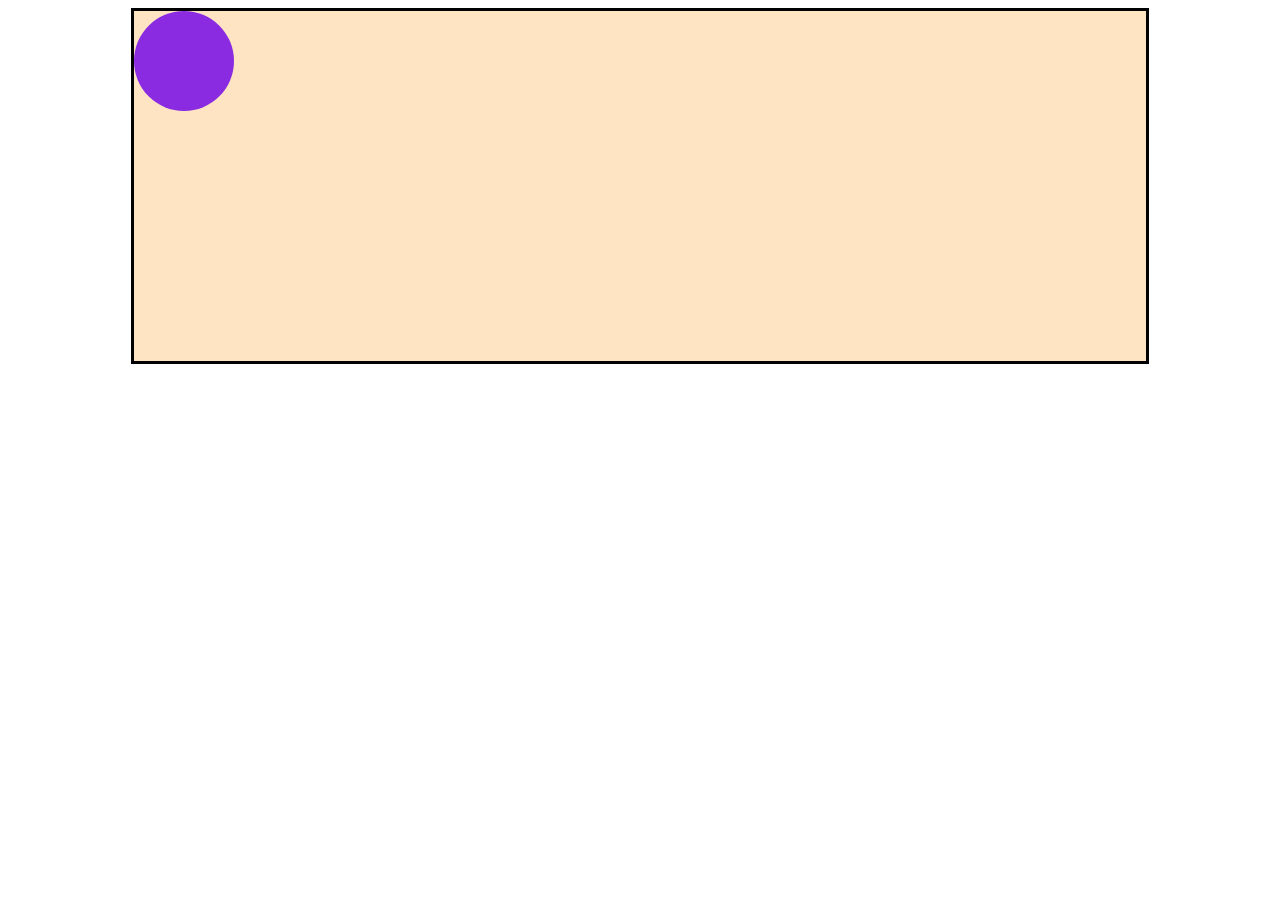
<file: index.html>
<!DOCTYPE html>
<html lang="pt">
<head>
    <meta charset="UTF-8">
    <meta http-equiv="X-UA-Compatible" content="IE=edge">
    <meta name="viewport" content="width=device-width, initial-scale=1.0">
    <title>Bolinha</title>
    <link rel="stylesheet" href="style.css">
</head>
<body>
    <div class="pai">
        <div class="bolinha">

        </div>

    </div>
</body>
</html>
</file>
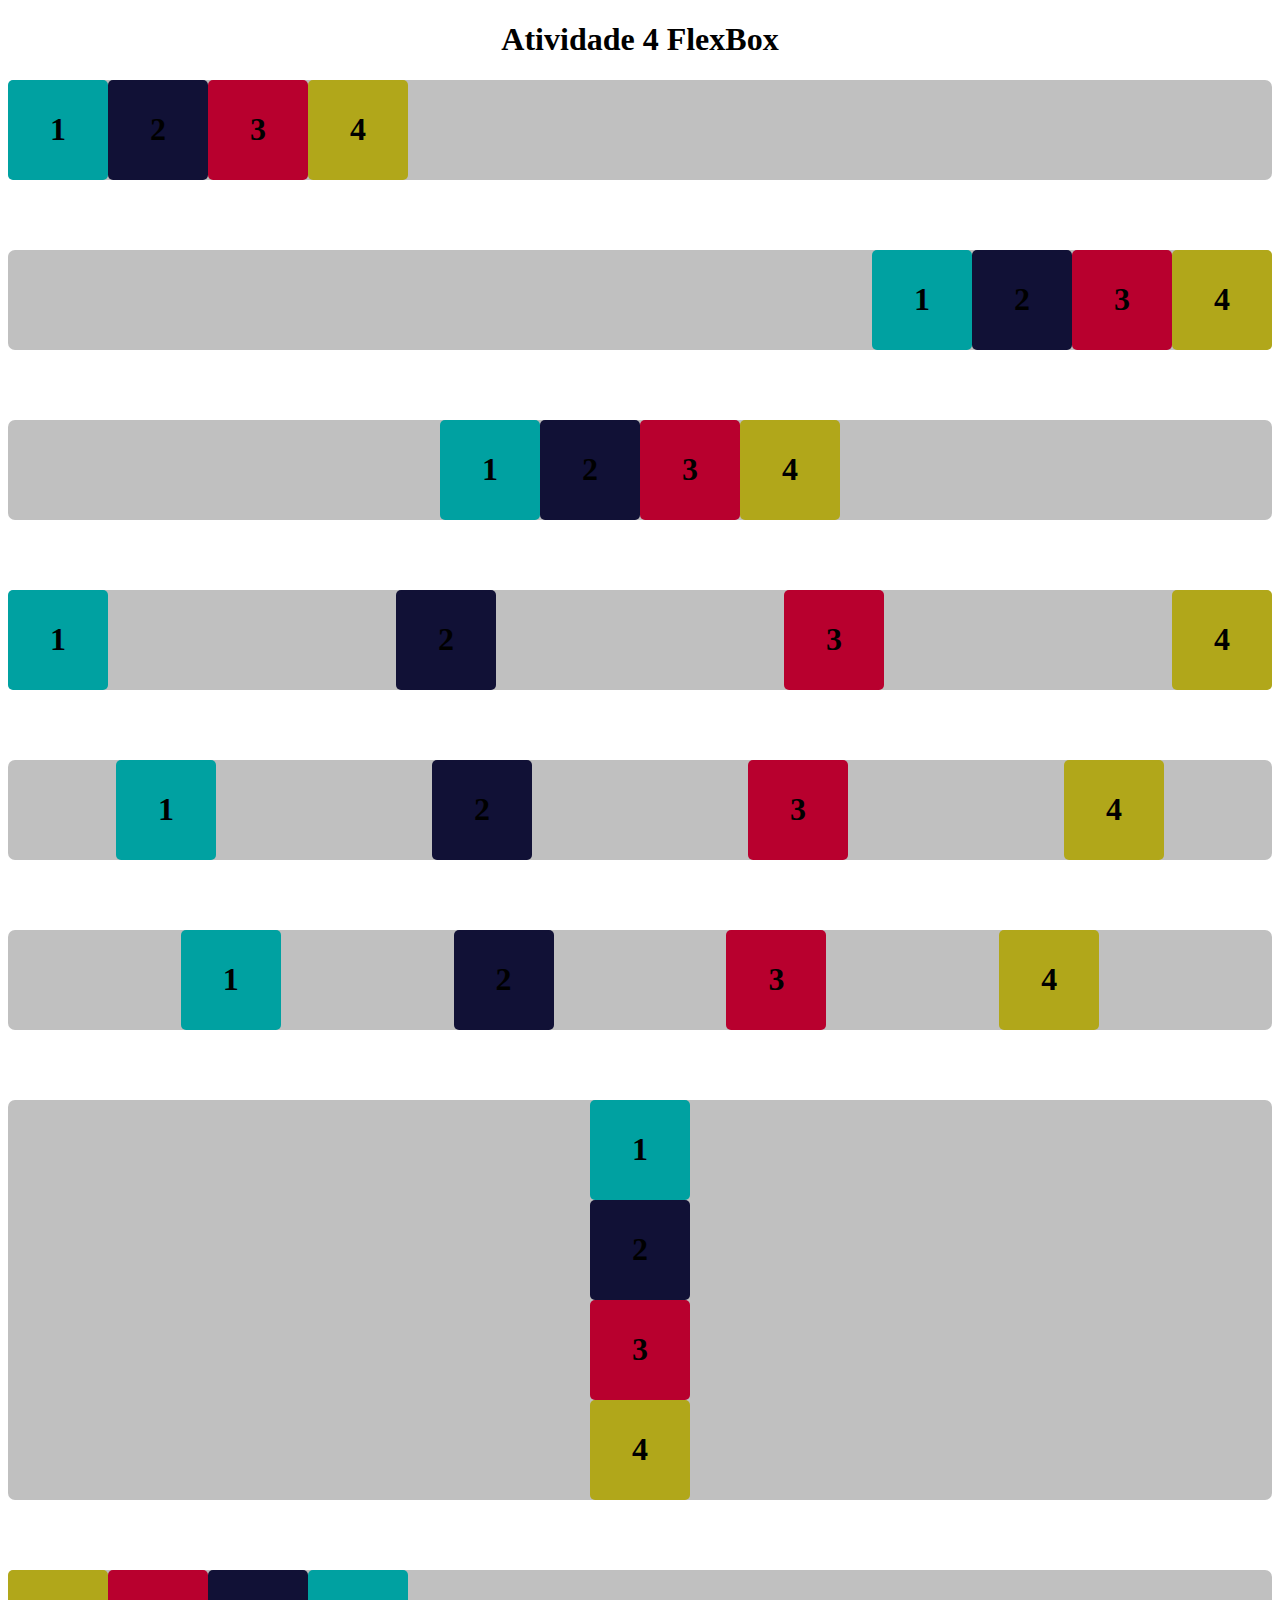
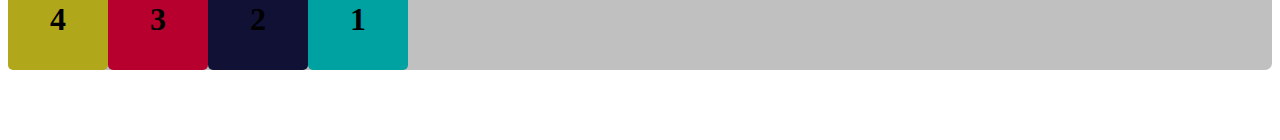
<file: ATIVIDADE_CSS_FLEXBOX/index.html>
<!DOCTYPE html>
<html lang="pt">
<head>
    <meta charset="UTF-8">
    <meta http-equiv="X-UA-Compatible" content="IE=edge">
    <meta name="viewport" content="width=device-width, initial-scale=1.0">
    <title>Atividade CSS</title>
    <link rel="stylesheet" href="style.css">
</head>
<body>
    <h1 class="titulo">Atividade 4 FlexBox</h1>
    
    <div class="base container1">
        <div class="flex box1"><h1>1</h1></div>
        <div class="flex box2"><h1>2</h1></div>
        <div class="flex box3"><h1>3</h1></div>
        <div class="flex box4"><h1>4</h1></div>
    </div>

    <div class="base container2">
        <div class="flex box1"><h1>1</h1></div>
        <div class="flex box2"><h1>2</h1></div>
        <div class="flex box3"><h1>3</h1></div>
        <div class="flex box4"><h1>4</h1></div>
    </div>

    <div class="base container3">
        <div class="flex box1"><h1>1</h1></div>
        <div class="flex box2"><h1>2</h1></div>
        <div class="flex box3"><h1>3</h1></div>
        <div class="flex box4"><h1>4</h1></div>
    </div>

    <div class="base container4">
        <div class="flex box1"><h1>1</h1></div>
        <div class="flex box2"><h1>2</h1></div>
        <div class="flex box3"><h1>3</h1></div>
        <div class="flex box4"><h1>4</h1></div>
    </div>

    <div class="base container5">
        <div class="flex box1"><h1>1</h1></div>
        <div class="flex box2"><h1>2</h1></div>
        <div class="flex box3"><h1>3</h1></div>
        <div class="flex box4"><h1>4</h1></div>
    </div>

    <div class="base container6">
        <div class="flex box1"><h1>1</h1></div>
        <div class="flex box2"><h1>2</h1></div>
        <div class="flex box3"><h1>3</h1></div>
        <div class="flex box4"><h1>4</h1></div>
    </div>

    <div class="base container7">
        <div class="flex box1"><h1>1</h1></div>
        <div class="flex box2"><h1>2</h1></div>
        <div class="flex box3"><h1>3</h1></div>
        <div class="flex box4"><h1>4</h1></div>
    </div>

    <div class="base container8">
        <div class="flex box1"><h1>1</h1></div>
        <div class="flex box2"><h1>2</h1></div>
        <div class="flex box3"><h1>3</h1></div>
        <div class="flex box4"><h1>4</h1></div>
    </div>
</body>
</html>
</file>
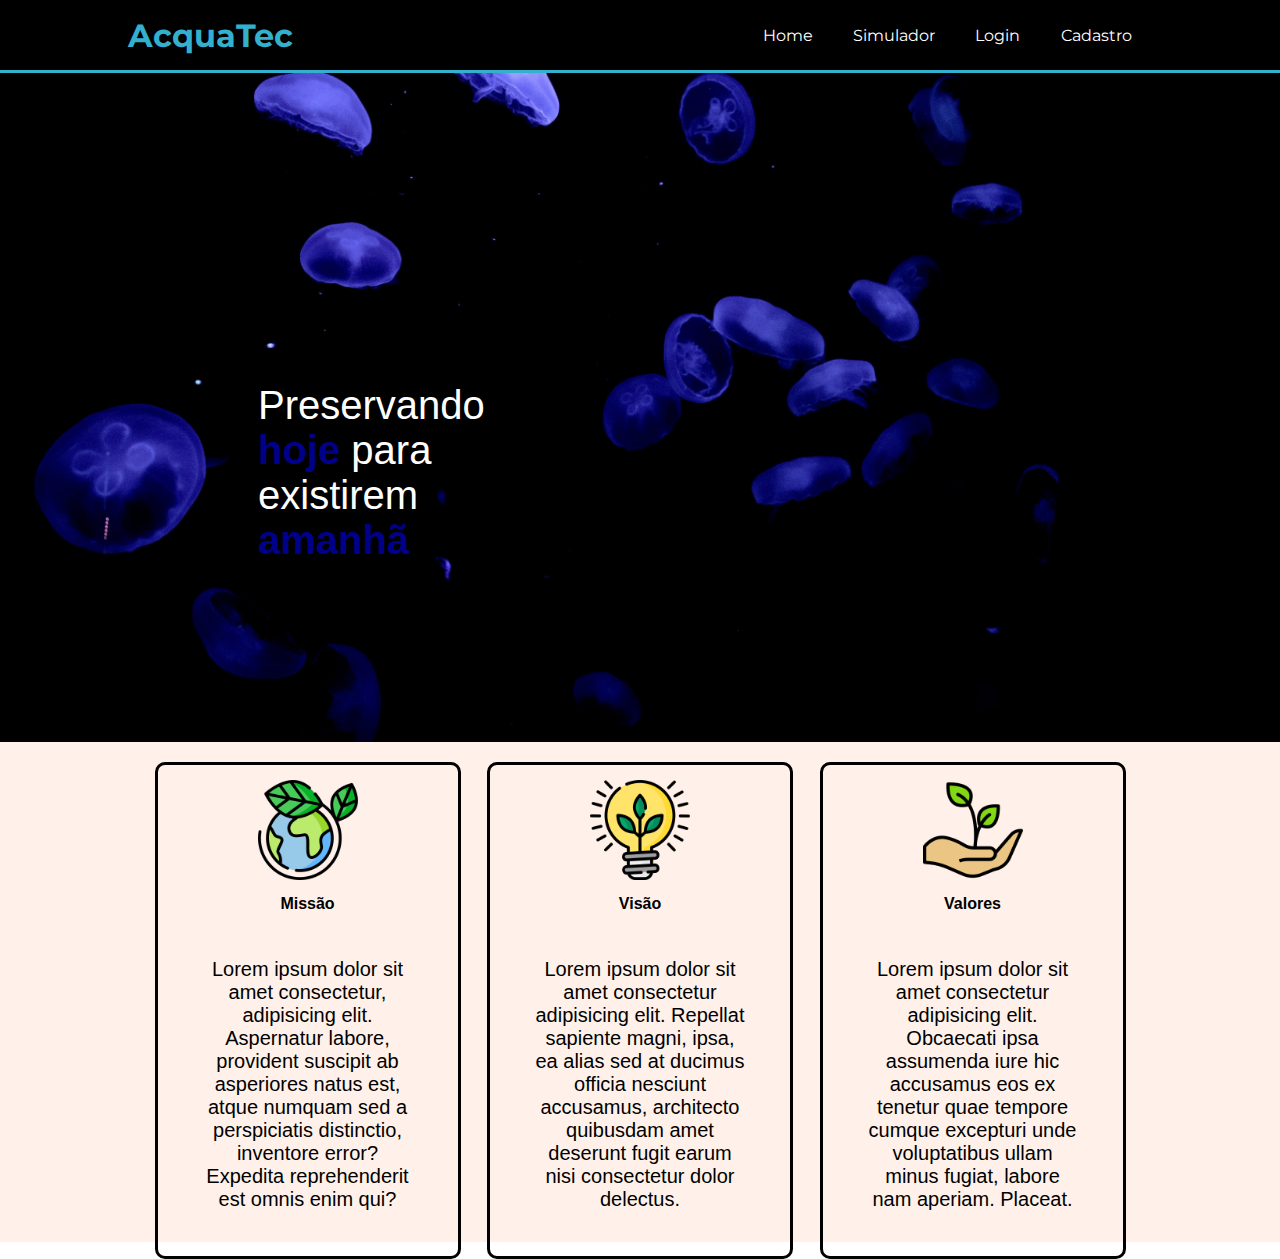
<file: SITE_INSTITUCIONAL/index.html>
<!DOCTYPE html>
<html lang="pt">

<head>
    <meta charset="UTF-8">
    <meta http-equiv="X-UA-Compatible" content="IE=edge">
    <meta name="viewport" content="width=device-width, initial-scale=1.0">
    <title>Home - AcquaTec</title>
    <link rel="stylesheet" href="style.css">
    <link rel="preconnect" href="https://fonts.googleapis.com">
<link rel="preconnect" href="https://fonts.gstatic.com" crossorigin>
<link href="https://fonts.googleapis.com/css2?family=Montserrat:wght@300&display=swap" rel="stylesheet">
</head>

<body>
    <!-- Começo do Header (cabeçalho) -->
    <div class="header">
        <!-- "Suspiro" da página -->
        <div class="container">
            <h1>AcquaTec</h1>
            <!-- Criação da lista -->
            <ul>
                <!-- Itens da lista -->
                <li>
                    Home

                </li>
    
                <li>
                    <a href="https://www.google.com/?&bih=657&biw=1366&hl=pt-BR">
                        Simulador
                    </a>
                </li>
                
                <li>
                    <a href="">
                        Login
                    </a>
                </li>
                
                <li>
                    <a href="">
                        Cadastro
                    </a>
                </li>
            </ul>
        </div>
    </div>
    <!-- Fim do Header -->

    <!-- Começo do Banner -->
    <div class="banner">
        <div class="container">
            <p>
                Preservando <span>hoje</span>
                para
                existirem <span>amanhã</span>
            </p>
        </div>
    </div>
    <!-- Fim do banner -->

    <!-- Começo do social -->

    <div class="social">
        <div class="container">
            <div class="card">
                <img src="img/planet-earth_color.png" alt="Planeta - Missão">
                <h4>Missão</h4>
                <p>Lorem ipsum dolor sit amet consectetur, adipisicing elit. Aspernatur labore, provident suscipit ab asperiores natus est, atque numquam sed a perspiciatis distinctio, inventore error? Expedita reprehenderit est omnis enim qui?</p>
            </div>

            <div class="card">
                <img src="img/lightbulb_color.png" alt="Lâmpada - Visão">
                <h4>Visão</h4>
                <p>Lorem ipsum dolor sit amet consectetur adipisicing elit. Repellat sapiente magni, ipsa, ea alias sed at ducimus officia nesciunt accusamus, architecto quibusdam amet deserunt fugit earum nisi consectetur dolor delectus.</p>
            </div>

            <div class="card">
                <img src="img/growth_color.png" alt="Mão - Valores">
                <h4>Valores</h4>
                <p>Lorem ipsum dolor sit amet consectetur adipisicing elit. Obcaecati ipsa assumenda iure hic accusamus eos ex tenetur quae tempore cumque excepturi unde voluptatibus ullam minus fugiat, labore nam aperiam. Placeat.</p>
            </div>
        </div>
    </div>
</body>

</html>
</file>
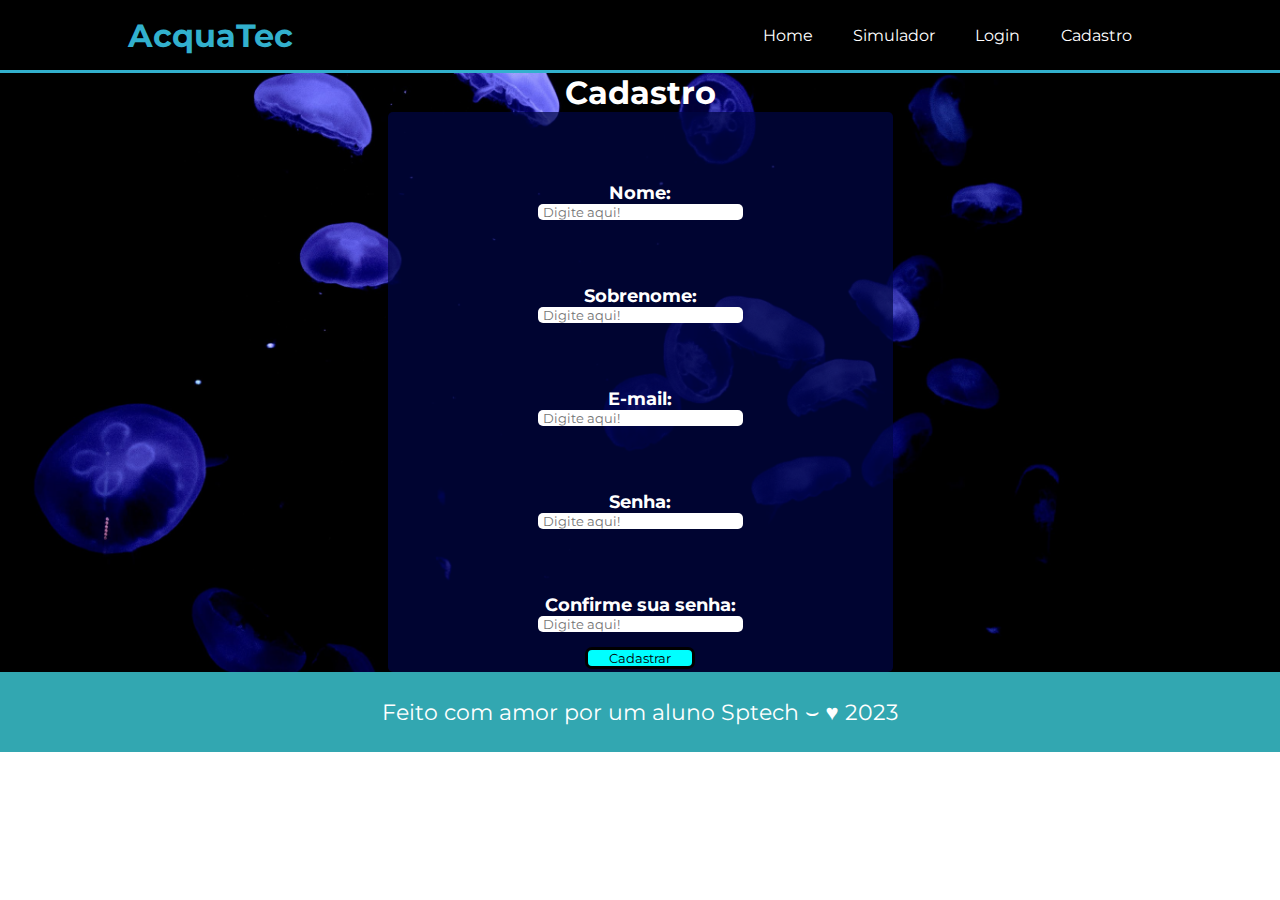
<file: SITE_INSTITUCIONAL/cadastro.html>
<!DOCTYPE html>
<html lang="pt">

<head>
    <meta charset="UTF-8">
    <meta http-equiv="X-UA-Compatible" content="IE=edge">
    <meta name="viewport" content="width=device-width, initial-scale=1.0">
    <title>Cadastro</title>
    <link rel="stylesheet" href="style.css">
    <link rel="stylesheet" href="cadastro.css">
    <link rel="preconnect" href="https://fonts.googleapis.com">
<link rel="preconnect" href="https://fonts.gstatic.com" crossorigin>
<link href="https://fonts.googleapis.com/css2?family=Montserrat:wght@300&display=swap" rel="stylesheet">
</head>

<body>
    <!-- Começo do Header (cabeçalho) -->
    <div class="header">
        <!-- "Suspiro" da página -->
        <div class="container">
            <h1>AcquaTec</h1>
            <!-- Criação da lista -->
            <ul>
                <!-- Itens da lista -->
                <li>
                    <a href="index.html">Home</a>

                </li>
    
                <li>
                    <a href="https://www.google.com/?&bih=657&biw=1366&hl=pt-BR">
                        Simulador
                    </a>
                </li>
                
                <li>
                    <a href="login.html">
                        Login
                    </a>
                </li>
                
                <li>
                    <a href="cadastro.html">
                        Cadastro
                    </a>
                </li>
            </ul>
        </div>
    </div>
    <!-- Fim do Header -->

    <!-- Começo do Banner -->
    <div class="banner">
        <h1 class="textoUsuario">Cadastro</h1>
        <div class="container">
            <div class="form">
           <h1 class="label">Nome:</h1>
           <input type="text" placeholder="Digite aqui!">
           <h1 class="label">Sobrenome:</h1>
           <input type ="text" placeholder="Digite aqui!">
           <h1 class="label">E-mail:</h1>
           <input type ="email" placeholder="Digite aqui!">
           <h1 class="label">Senha:</h1>
           <input type ="password" placeholder="Digite aqui!">
           <h1 class="label">Confirme sua senha:</h1>
           <input type ="password" placeholder="Digite aqui!">
           <button class="button">Cadastrar</button> 
            </div>
        </div>
    </div>
    <!-- Fim do banner -->

    <!-- Começo do social -->

    
    <div class="footer">
        <div class="containerFooter">
            <p>
                Feito com amor por um aluno Sptech &smile; &hearts; 2023
            </p>
        </div>
    </div>
</body>

</html>
</file>
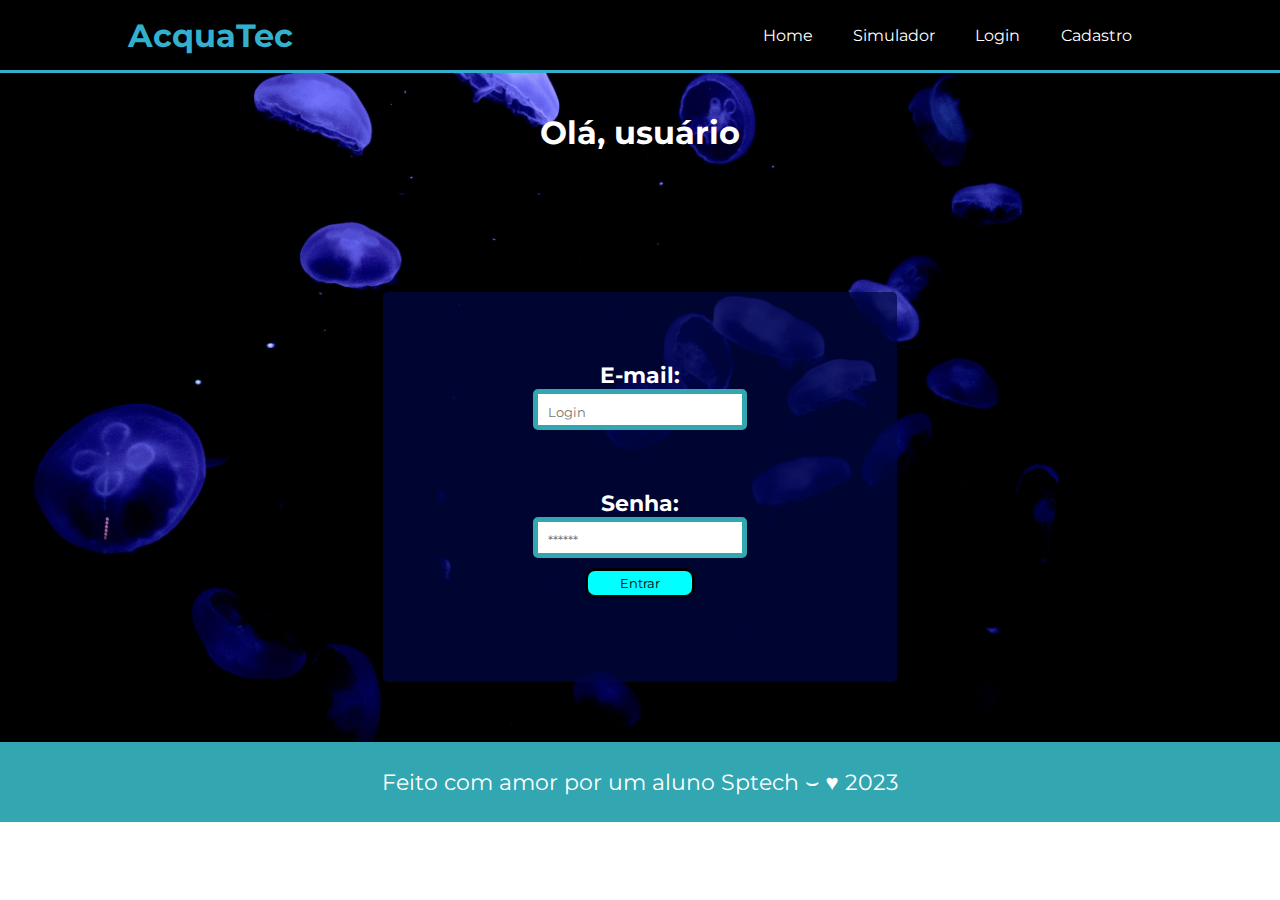
<file: SITE_INSTITUCIONAL/login.html>
<!DOCTYPE html>
<html lang="pt">

<head>
    <meta charset="UTF-8">
    <meta http-equiv="X-UA-Compatible" content="IE=edge">
    <meta name="viewport" content="width=device-width, initial-scale=1.0">
    <title>Login</title>
    <link rel="stylesheet" href="style.css">
    <link rel="stylesheet" href="login.css">
    <link rel="preconnect" href="https://fonts.googleapis.com">
<link rel="preconnect" href="https://fonts.gstatic.com" crossorigin>
<link href="https://fonts.googleapis.com/css2?family=Montserrat:wght@300&display=swap" rel="stylesheet">
</head>

<body>
    <!-- Começo do Header (cabeçalho) -->
    <div class="header">
        <!-- "Suspiro" da página -->
        <div class="container">
            <h1>AcquaTec</h1>
            <!-- Criação da lista -->
            <ul>
                <!-- Itens da lista -->
                <li>
                    
                    <a href="index.html">Home</a>

                </li>
    
                <li>
                    <a href="https://www.google.com/?&bih=657&biw=1366&hl=pt-BR">
                        Simulador
                    </a>
                </li>
                
                <li>
                    <a href="login.html">
                        Login
                    </a>
                </li>
                
                <li>
                    <a href="cadastro.html">
                        Cadastro
                    </a>
                </li>
            </ul>
        </div>
    </div>
    <!-- Fim do Header -->

    <!-- Começo do Banner -->
    <div class="banner">
        <h1 class="textoUsuario">Olá, usuário</h1>
        <div class="container">
            <div class="form">
           <h1 class="label">E-mail:</h1>
           <input type="email" placeholder="Login">
           <h1 class="label">Senha:</h1>
           <input type ="password" placeholder="******">
           <button>Entrar</button> 
            </div>
        </div>
    </div>
    <!-- Fim do banner -->

    <!-- Começo do social -->

    
    <div class="footer">
        <div class="containerFooter">
            <p>
                Feito com amor por um aluno Sptech &smile; &hearts; 2023
            </p>
        </div>
    </div>
</body>

</html>
</file>
<file: style.css>
.pai {

    width: 80%;
    height: 350px;
    background-color: bisque;
    border: solid 3px black;
    margin: auto;
    display: flex;

    /* align-items: end; */
}


.bolinha{
    width: 100px;
    height: 100px;
    border-radius: 50px;
    background-color: blueviolet;
    
}
</file>
<file: ATIVIDADE_CSS_FLEXBOX/style.css>
@font-face {
    font-family: 'Minecraft';
    src: url(Minecraft.ttf);
}

.flex {
    width: 100px;
    height: 100px;
    border-radius: 5px;
    display: flex;
    align-items: center;
    justify-content: center;
}


.base {
    margin-bottom: 70px;
    background-color: rgb(192, 192, 192);
    border-radius: 7px;
}



.box1 {
    background-color: rgb(0, 161, 161);
}

.box2 {
    background-color: rgb(17, 17, 54);
}

.box3 {
    background-color: rgb(184, 0, 46);
}

.box4 {
    background-color: rgb(177, 167, 26)
}

.h1 {
    width: fit-content;
    margin: auto;
}

.titulo {
    text-align: center;
}


.container1 {
    display: flex;
    justify-content: baseline;
}

.container2 {
    display: flex;
    justify-content: end;
}

.container3 {
    display: flex;
    justify-content: center;
}

.container4 {
    display: flex;
    justify-content: space-between;
}

.container5 {
    display: flex;
    justify-content: space-around;
}

.container6 {
    display: flex;
    justify-content: space-evenly;
}

.container7 {
    display: flex;
    flex-direction: column;
    align-items: center;
}

.container8 {
    display: flex;
    flex-direction: row-reverse;
    justify-content: start;
}
</file>
<file: SITE_INSTITUCIONAL/style.css>
*{
    font-family: Arial, Helvetica, sans-serif;
}

*{
    margin: 0;
    padding: 0;
}

.body {
    margin: 0;
}
.header {
    width: 100%;
    height: 70px;
    background-color: black;
    display: flex;
    border-bottom: 3px #32b0cd solid;
}

.header h1 {
    color: #32b0cd;
    font-family: Montserrat;

}

ul {
    width: 40%;
    list-style: none;
    display: flex;
    justify-content: space-around;
}

.container {
    width: 80%;
    margin: auto;
    display: flex;
    
}
/* Caminho que o elemento tem */
.header .container {
    justify-content: space-between;
    align-items: center;
}

li {
    color: #ffffff;
    font-family: Montserrat;
}

a {
    
    color: #ffffff;
    text-decoration: none;
    font-family: Montserrat;

}


/* Fim do Header */

/* Começo do banner */
.banner {
    width: 100%;
    height: 669px;
    background-image: url(img/bg-jelly-fish-para_outras_pags.png);
    background-size: cover;
    color: white;

}

.banner p {
    width: 250px;
    font-size: 40px;
    margin-left: 130px;
    margin-top: 130px;
}

.banner .container {
    align-items: center;
    height: 100%;
}

span {
    font-weight: 800;
    color: darkblue;
}
/* Fim do banner */

/* Começo do social */
.social {
    width: 100%;
    height: 500px;
    background-color: rgb(255, 241, 233);
}

.social .container {
    display: flex;
    justify-content: space-evenly;  
    padding-top: 20px;
}

.social .container .card img {
    margin: 15px;
    width: 100px;
    height: 100px;
    
}

.card {
    width: 300px;
    border-radius: 10px;
    display: flex;
    flex-direction: column;
    justify-content: space-around;
    align-items: center;
    text-align: center;
    border: solid 3px #000000;
}
.card p {
    margin: 45px;
    font-size: 20px;
}
.card h1 {
    margin-top: 10px;
}
/* Fim do social */

/* Começo do footer */


.footer {
    width: 100%;
    height: 80px;
    background-color: #32a7b1;
    color: white;
    display: flex;
    justify-content: center;
    font-size: 22px;
    align-items: center;
}





/* Fim do footer */



/* Barra de scroll */
body::-webkit-scrollbar {
width: 12px;            
  }
  body::-webkit-scrollbar-track {
    background: rgb(0, 0, 0);        
  }
  body::-webkit-scrollbar-thumb {
    background-color: rgba(255, 255, 255, 0.404);   
    border-radius: 20px;       
    border: 3px solid rgb(0, 0, 0); 
  }
</file>
<file: SITE_INSTITUCIONAL/cadastro.css>
*{
    margin: 0;
    padding: 0;
}
*{
    font-family: Montserrat;
}
.banner {
    width: 100%;
    height: auto;
}
.container {
    
    display: flex;
    align-items: center;
    justify-content: center;
}


.form {
    height: 520px;
    background-color: rgba(0, 5, 68, 0.712);
    flex-direction: column;
    display: flex;
    padding: 20px 150px;
    color: #ffffff;
    border-radius: 5px;
    align-items: center;
}

.label {
    padding-top: 50px;
    font-size: 18px;
    margin: 0;
}

input {
    margin-bottom: 15px;
    width: 200px;
    height: 500px;
    border-radius: 5px;
    border: none;
    padding-left: 5px;
}
.input:hover {
    width: 150px;
    height: 150px;
}

button {
    transition: 0.5s;
    background-color: aqua;
    height: 110px;
    width: 110px;
    border: #000000 solid;
    border-radius: 7px;      
}
.button:hover {
    width: 120px;
    height: 55px;
}

.textoUsuario {
    display: flex;
    justify-content: center;
    align-items: center;
}
.footer {
    width: 100%;
    height: 80px;
}
</file>
<file: SITE_INSTITUCIONAL/login.css>
*{
    font-family: Montserrat;
}
*{
    margin: 0;
    padding: 0;
}
.container {
    display: flex;
    align-items: center;
    justify-content: center;
}
.form {
    height: 350px;
    background-color: rgba(0, 5, 68, 0.712);
    flex-direction: column;
    display: flex;
    padding: 20px 150px;
    color: #ffffff;
    border-radius: 5px;
    align-items: center;
}
.label {
    padding-top: 50px;
    font-size: 22px;
    margin: 0;
}
input {
    height: 6px;
    border: solid 5px #32a7b1;
    border-radius: 5px;
    padding: 10px;
    margin-bottom: 10px;
    padding-top: 15px;
}
button {
    background-color: aqua;
    height: 30px;
    width: 110px;
    border: #000000 solid;
    border-radius: 10px;      
}
.textoUsuario {
    padding-top: 40px;
    font-family: Montserrat;
    display: flex;
    justify-content: center;
}
</file>
